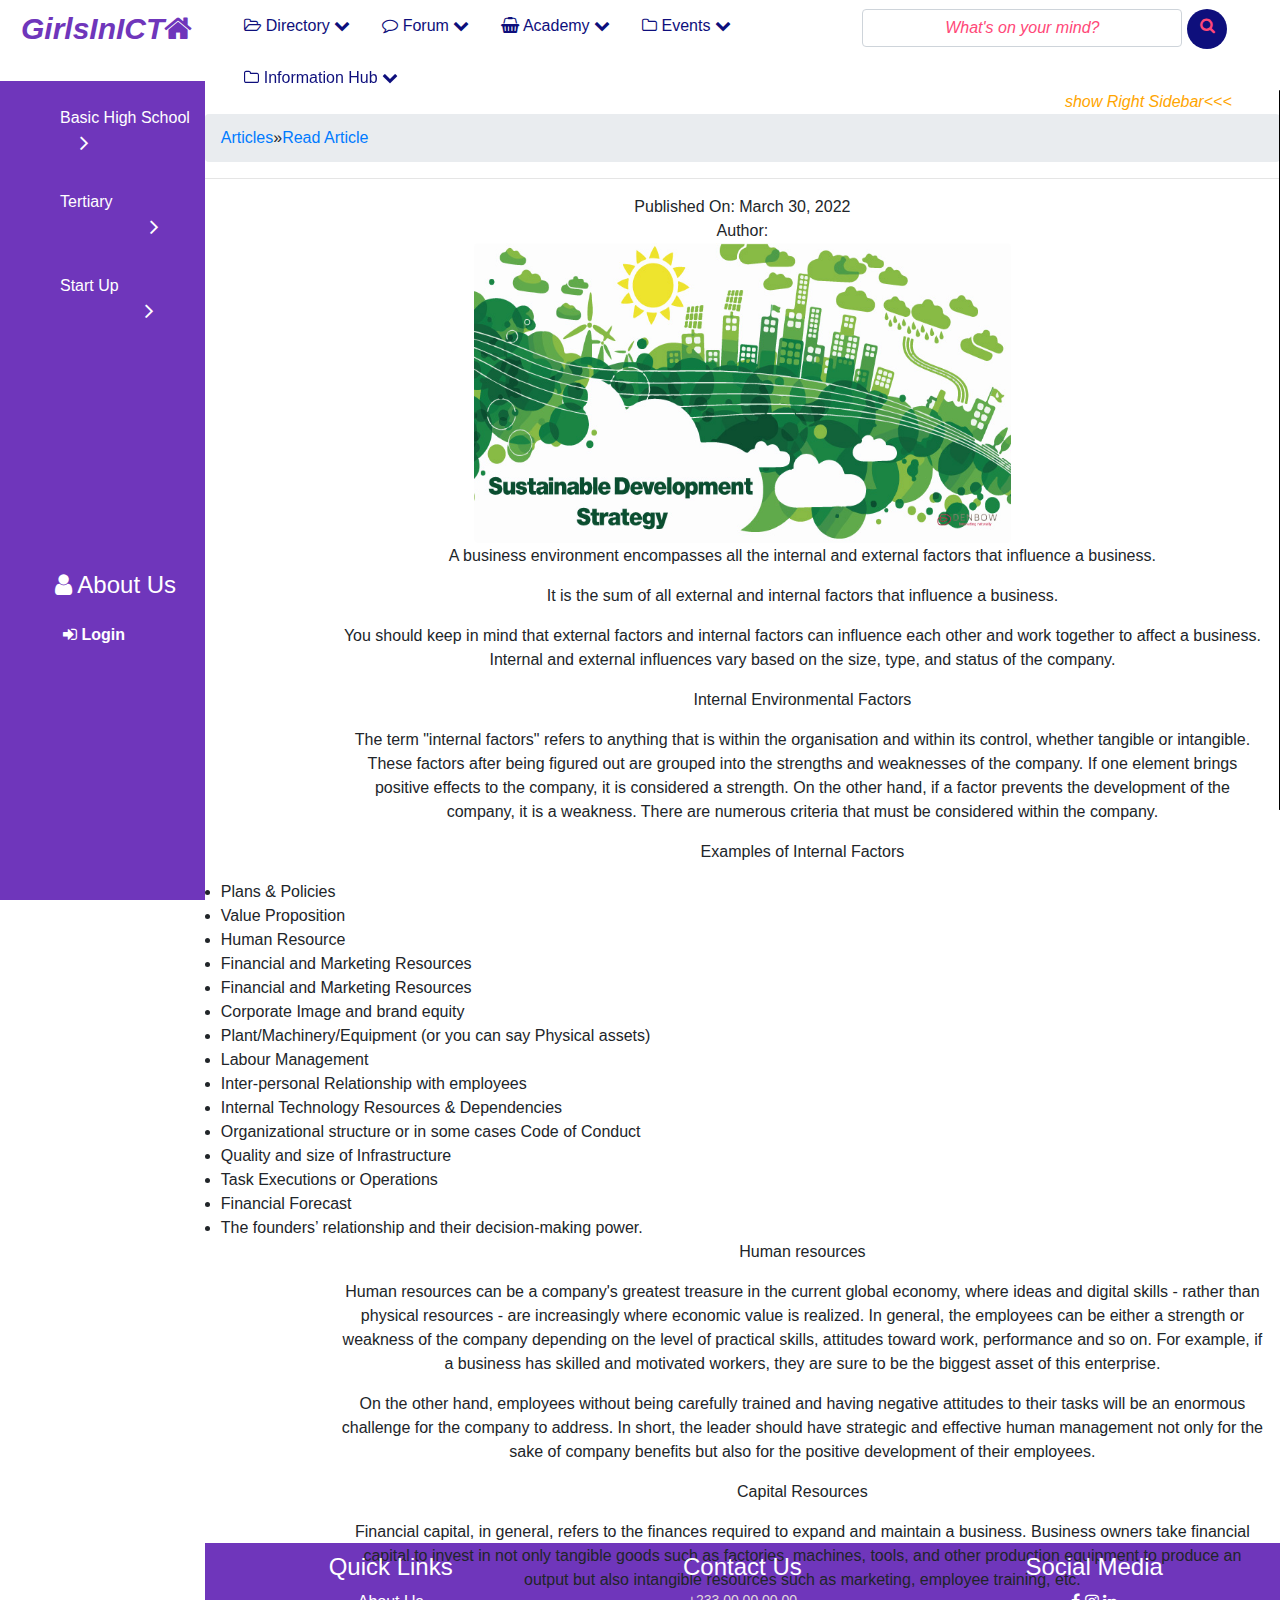
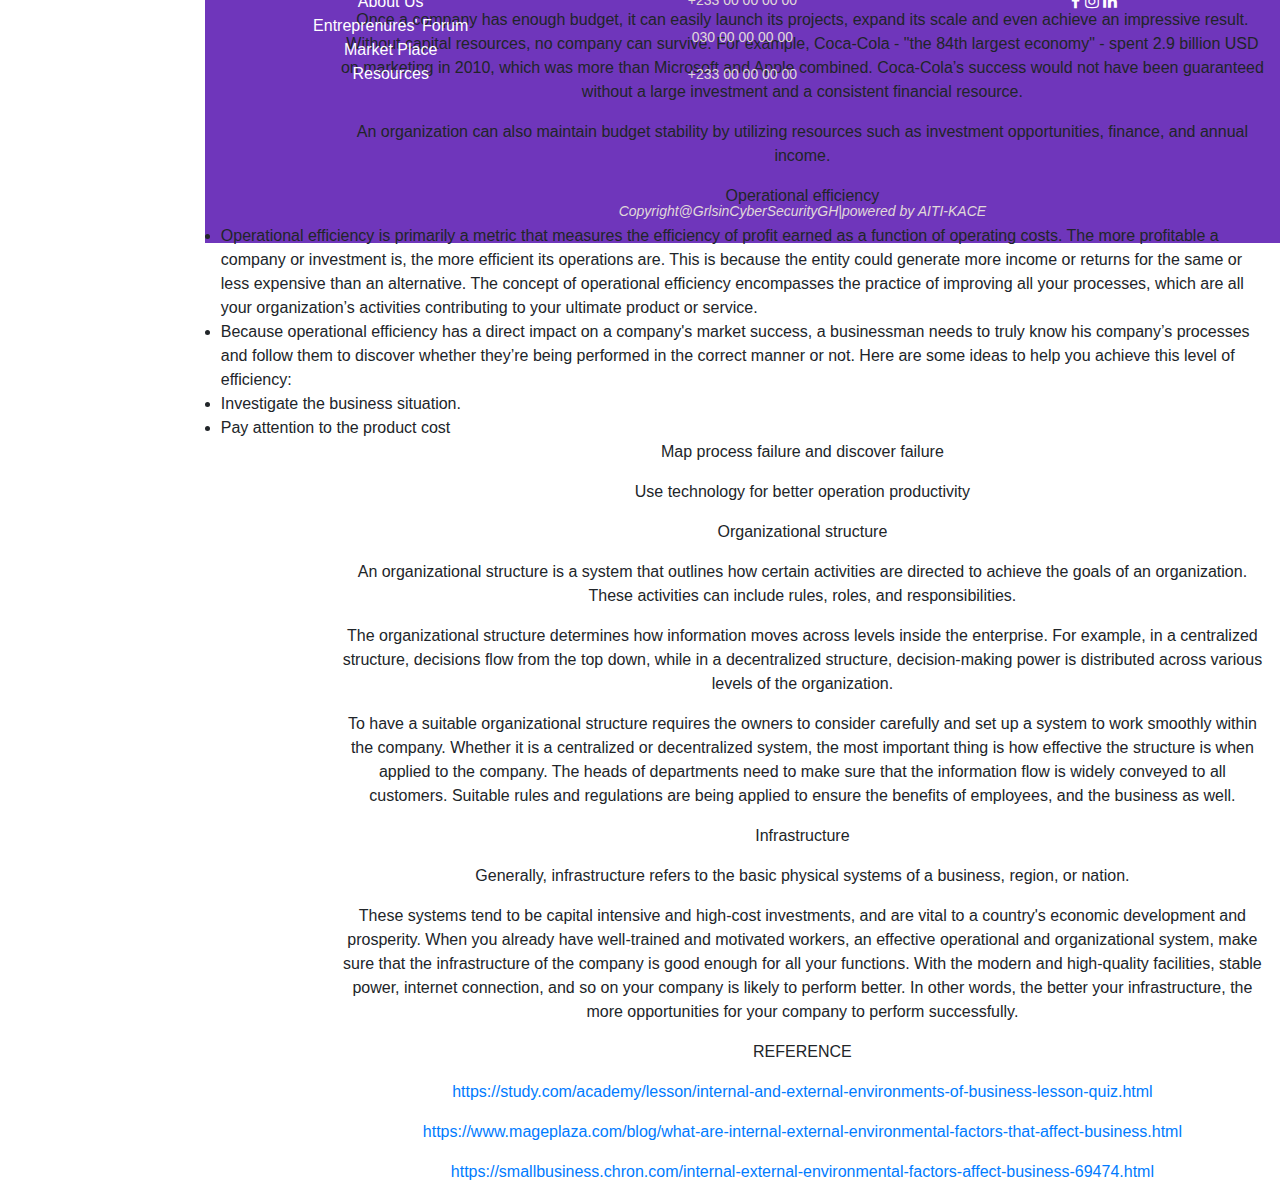
<file: advert detils.html>
<!-- MSME-CLONE PROTOTYPE -->

<!DOCTYPE html>
<html lang="en">
  <head>
    <title>GICS</title>
    <meta charset="utf-8" />
    <meta name="viewport" content="width=device-width, initial-scale=1" />
    <link rel="stylesheet" href="https://cdn.jsdelivr.net/npm/bootstrap@4.6.1/dist/css/bootstrap.min.css">
    <link rel="stylesheet" href="https://cdnjs.cloudflare.com/ajax/libs/font-awesome/4.7.0/css/font-awesome.min.css">
  <script src="https://cdn.jsdelivr.net/npm/jquery@3.6.0/dist/jquery.slim.min.js"></script>
  <script src="https://cdn.jsdelivr.net/npm/popper.js@1.16.1/dist/umd/popper.min.js"></script>
  <script src="https://cdn.jsdelivr.net/npm/bootstrap@4.6.1/dist/js/bootstrap.bundle.min.js"></script>
    <link rel="stylesheet" href="style.css">
  </head>
  <body class="listing-advert">
   <!--  TopNav -->
   <div class="row4">
      <div class="col-sm-2">
        <a href="index.html"
          ><h4 class="title"><i>GirlsInICT</i><i class="fa fa-home"></i></h4
        ></a>
      </div>
      <div class="col-sm-6">
        <nav>
          <ul>
            <li class="dropdown">
              <a href="" class="dropbtn"
                ><i class="fa fa-folder-open-o"></i> Directory
                <i class="fa fa-chevron-down"></i
              ></a>
              <div class="dropdown-content">
                <a id="a" href="advert detils.html">Mentors</a>
                <a id="a" href="listings.htm">Students</a>
              </div>
            </li>

            <li class="dropdown">
              <a href="forum.html" class="dropbtn"
                ><i class="fa fa-comment-o"></i> Forum
                <i class="fa fa-chevron-down"></i
              ></a>
              <div class="dropdown-content">
                <a id="a" href="">Industry</a>
                <a id="a" href="advert detils.html">Profession</a>
                <a id="a" href="advert detils.html">Schools</a>
              </div>
            </li>
            <li class="dropdown">
              <a href="market.html" class="dropbtn"
                ><i class="fa fa-shopping-basket"></i> Academy
                <i class="fa fa-chevron-down"></i
              ></a>
              <div class="dropdown-content">
                <a id="a" href="advert detils.html">CyberSecurity</a>
                <a id="a" href="#">Programming</a>
                <a id="a" href="#">Trends in Tech</a>
                <a id="a" href="advert detils.html">Basic computing </a>
                <a id="a" href="#">IoT</a>
                <a id="a" href="#">Robotics</a>
              </div>
            </li>
            <li class="dropdown">
              <a href="" class="dropbtn"
                ><i class="fa fa-folder-o"></i> Events
                <i class="fa fa-chevron-down"></i
              ></a>
              <div class="dropdown-content">
                <a id="a" href="upcomingEvent.html">Upcoming</a>
                <a id="a" href="news.html">Past</a>
              </div>
            </li>
            <li class="dropdown">
              <a href="resource.html" class="dropbtn"
                ><i class="fa fa-folder-o"></i> Information Hub
                <i class="fa fa-chevron-down"></i
              ></a>
              <div class="dropdown-content">
                <a id="a" href="MoCD.html">MoCD's Corner</a>
              </div>
            </li>
          </ul>
        </nav>
      </div>
      <div class="col-sm-4 search">
        <form class="navbar-form navbar-left">
          <div class="form-group">
            <input
              type="text"
              class="form-control"
              placeholder="What's on your mind?"
              name="search"
            />
          </div>
        </form>
        <div class="search-icon">
          <i class="fa fa-search"></i>
        </div>
      </div>
    </div>

    <!-- left side bar -->
    <div class="sidebar">
      <div class="leftbar">
        <a href="#"
          >Basic High School<i
            class="fa fa-angle-right"
            style="font-size: 24px; margin-left: 20px"
          ></i>
        </a>
        <a href="#"
          >Tertiary<i
            class="fa fa-angle-right"
            style="font-size: 24px; margin-left: 90px"
          ></i
        ></a>
        <a href="#"
          >Start Up<i
            class="fa fa-angle-right"
            style="font-size: 24px; margin-left: 85px"
          ></i
        ></a>
        <br />
        <h4><i class="fa fa-user"></i> About Us</h4>
        <a class="text" style="color: white;"
          ><i class="fa fa-sign-in" aria-hidden="true"></i>
            Login
          </a
        >
      </div>
    </div>
    <!-- collapsible sidebar -->

     <div id="mySidenav" class="sidenav">
      <a href="javascript:void(0)" class="closebtn" onclick="closeNav()"
        >&times;</a
      >
      <h4 style="text-align: center;">Featured Articles</h4><hr>
      <a href="#"><img src="images/sidebar.jpg" alt="">basic customer needs</a>
      <a href="#"><img src="images/sidebar1.jpg" alt="">Technology to Build Capacity and Meet the Needs of MSMEs</a>
      <a href="#"><img src="images/sidebar2.png" alt="">Business continuity plan</a>
      <a href="#"><img src="images/sidebar3.jpg" alt="">Education in Entrepreneurship</a>
       <a href="#"><img src="images/sidebar4.jpg" alt="">How to select the right investors</a>
    </div>

    <div class="main-body" id="main-body">
         <span class="right-sidebar" id="span" onclick="openNav()"
      ><i>show Right Sidebar<<<</i></span
    >

          <!-- breadcrumbs -->
          <div class="breadcrumbs">
                <ul class="breadcrumb">
                    <li><a class="" href="#">Articles </a></li>&raquo;
                    <li><a class=""> Read Article</a></li>
                </ul>
            <!-- <span class="right-sidebar" onclick="openNav()"
            ><i>show Right Sidebar <i class="fa fa-angle-right" style="font-size:24px;"><i class="fa fa-angle-right" style="font-size:24px;"></i></i></span> -->
          </div>
            <!-- Header -->
              <div class="header">
                  <div class="left">
                      <h4 class="heading"></h4>
                        <hr />
                  <div class="published"> Published On: March 30, 2022</div>
                    <div class="author">Author: </div>
                  </div>
                  <div class="right">
                      <img src="images/sustainable-development-strategy.jpg">
                  </div>

              </div>

        <!-- Content -->
            <div class="section content">
                <div class="listing articles main">
                    <p>A business environment encompasses all the internal and external factors that influence a business.
                    <p>It is the sum of all external and internal factors that influence a business.</p>
                    <p>You should keep in mind that external factors and internal factors can influence each other and work together to affect a business. Internal and external influences vary based on the size, type, and status of the company.</p>
                    <p class="topic">Internal Environmental Factors</p>
                    <p>
                        The term "internal factors" refers to anything that is within the organisation and within its control, whether tangible or intangible. These factors after being figured out are grouped into the strengths and weaknesses of the company. If one element brings positive effects to the company, it is considered a strength. On the other hand, if a factor prevents the development of the company, it is a weakness. There are numerous criteria that must be considered within the company.
                    </p>
                    <p class="list-head">Examples of Internal Factors</p>

                        <li>Plans & Policies</li>
                        <li>Value Proposition</li>
                        <li>Human Resource</li>
                        <li>Financial and Marketing Resources</li>
                        <li>Financial and Marketing Resources</li>
                        <li>Corporate Image and brand equity</li>
                        <li>Plant/Machinery/Equipment (or you can say Physical assets)</li>
                        <li>Labour Management</li>
                        <li>Inter-personal Relationship with employees</li>
                        <li>Internal Technology Resources & Dependencies</li>
                        <li>Organizational structure or in some cases Code of Conduct</li>
                        <li>Quality and size of Infrastructure</li>
                        <li>Task Executions or Operations</li>
                        <li>Financial Forecast</li>
                        <li>The founders’ relationship and their decision-making power.</li>

                    <p class="topic">Human resources</p>
                    <p>Human resources can be a company's greatest treasure in the current global economy, where ideas and digital skills - rather than physical resources - are increasingly where economic value is realized. In general, the employees can be either a strength or weakness of the company depending on the level of practical skills, attitudes toward work, performance and so on. For example, if a business has skilled and motivated workers, they are sure to be the biggest asset of this enterprise.</p>
                    <p>On the other hand, employees without being carefully trained and having negative attitudes to their tasks will be an enormous challenge for the company to address. In short, the leader should have strategic and effective human management not only for the sake of company benefits but also for the positive development of their employees.</p>
                    <p class="topic">Capital Resources</p>
                    <p>Financial capital, in general, refers to the finances required to expand and maintain a business. Business owners take financial capital to invest in not only tangible goods such as factories, machines, tools, and other production equipment to produce an output but also intangible resources such as marketing, employee training, etc.</p>
                    <p>Once a company has enough budget, it can easily launch its projects, expand its scale and even achieve an impressive result. Without capital resources, no company can survive. For example, Coca-Cola - "the 84th largest economy" - spent 2.9 billion USD on marketing in 2010, which was more than Microsoft and Apple combined. Coca-Cola’s success would not have been guaranteed without a large investment and a consistent financial resource.</p>
                    <p></p>

                    <p>An organization can also maintain budget stability by utilizing resources such as investment opportunities, finance, and annual income.
                    <p class="topic">Operational efficiency</p>
                        <li>Operational efficiency is primarily a metric that measures the efficiency of profit earned as a function of operating costs. The more profitable a company or investment is, the more efficient its operations are. This is because the entity could generate more income or returns for the same or less expensive than an alternative. The concept of operational efficiency encompasses the practice of improving all your processes, which are all your organization’s activities contributing to your ultimate product or service.</li>
                        <li>Because operational efficiency has a direct impact on a company's market success, a businessman needs to truly know his company’s processes and follow them to discover whether they’re being performed in the correct manner or not. Here are some ideas to help you achieve this level of efficiency:</li>
                        <li>Investigate the business situation.</li>
                        <li>Pay attention to the product cost</li>

                    <p>Map process failure and discover failure</p>

                    <p>Use technology for better operation productivity</p>
                    <p class="topic"> Organizational structure</p>
                    <p>An organizational structure is a system that outlines how certain activities are directed to achieve the goals of an organization. These activities can include rules, roles, and responsibilities.</p>
                    <p>The organizational structure determines how information moves across levels inside the enterprise. For example, in a centralized structure, decisions flow from the top down, while in a decentralized structure, decision-making power is distributed across various levels of the organization.</p>
                    <p>To have a suitable organizational structure requires the owners to consider carefully and set up a system to work smoothly within the company. Whether it is a centralized or decentralized system, the most important thing is how effective the structure is when applied to the company. The heads of departments need to make sure that the information flow is widely conveyed to all customers. Suitable rules and regulations are being applied to ensure the benefits of employees, and the business as well.</p>
                    <p class="topic">Infrastructure</p>
                    <p>Generally, infrastructure refers to the basic physical systems of a business, region, or nation.</p>
                    <p>These systems tend to be capital intensive and high-cost investments, and are vital to a country's economic development and prosperity. When you already have well-trained and motivated workers, an effective operational and organizational system, make sure that the infrastructure of the company is good enough for all your functions. With the modern and high-quality facilities, stable power, internet connection, and so on your company is likely to perform better. In other words, the better your infrastructure, the more opportunities for your company to perform successfully.</p>

                    <p class="REFERENCE">REFERENCE</p>
                    <p><a href="https://study.com/academy/lesson/internal-and-external-environments-of-business-lesson-quiz.html">https://study.com/academy/lesson/internal-and-external-environments-of-business-lesson-quiz.html</a></p>
                    <p><a href="https://www.mageplaza.com/blog/what-are-internal-external-environmental-factors-that-affect-business.html">https://www.mageplaza.com/blog/what-are-internal-external-environmental-factors-that-affect-business.html</a></p>
                    <p><a href="https://smallbusiness.chron.com/internal-external-environmental-factors-affect-business-69474.html">https://smallbusiness.chron.com/internal-external-environmental-factors-affect-business-69474.html</a></p>
                  </div>
            </div>

      <!--  Footer -->
          <div class="footer advert-footer">
              <div class="row5">
                <div class="col-4">
                  <h4>Quick Links</h4>
                  <a href="">About Us</a><br>
                  <a href="">Entreprenures' Forum</a><br>
                  <a href="">Market Place</a><br>
                  <a href="">Resources</a><br>
                </div>
                <div class="col-4">
                  <h4>Contact Us</h4>
                  <p>+233 00 00 00 00 </p>
                  <p>030 00 00 00 00</p>
                  <p>+233 00 00 00 00</p>
                </div>
                <div class="col-4">
                  <h4>Social Media</h4>
                  <li>
                    <a href=""><i class="fa fa-facebook"></i></a>
                    <a href=""><i class="fa fa-instagram"></i></a> 
                    <a href=""><i class="fa fa-linkedin"></i></a>
                  </li>
                </div>
              </div>
              <div class="copyright"><p><i> Copyright@GrlsinCyberSecurityGH|powered by AITI-KACE</i></p></div>
            </div>
        <!-- Footer -->
      </div>
    <script src="JS/index.js"></script>
   </div>
  </body>
</html>
</file>
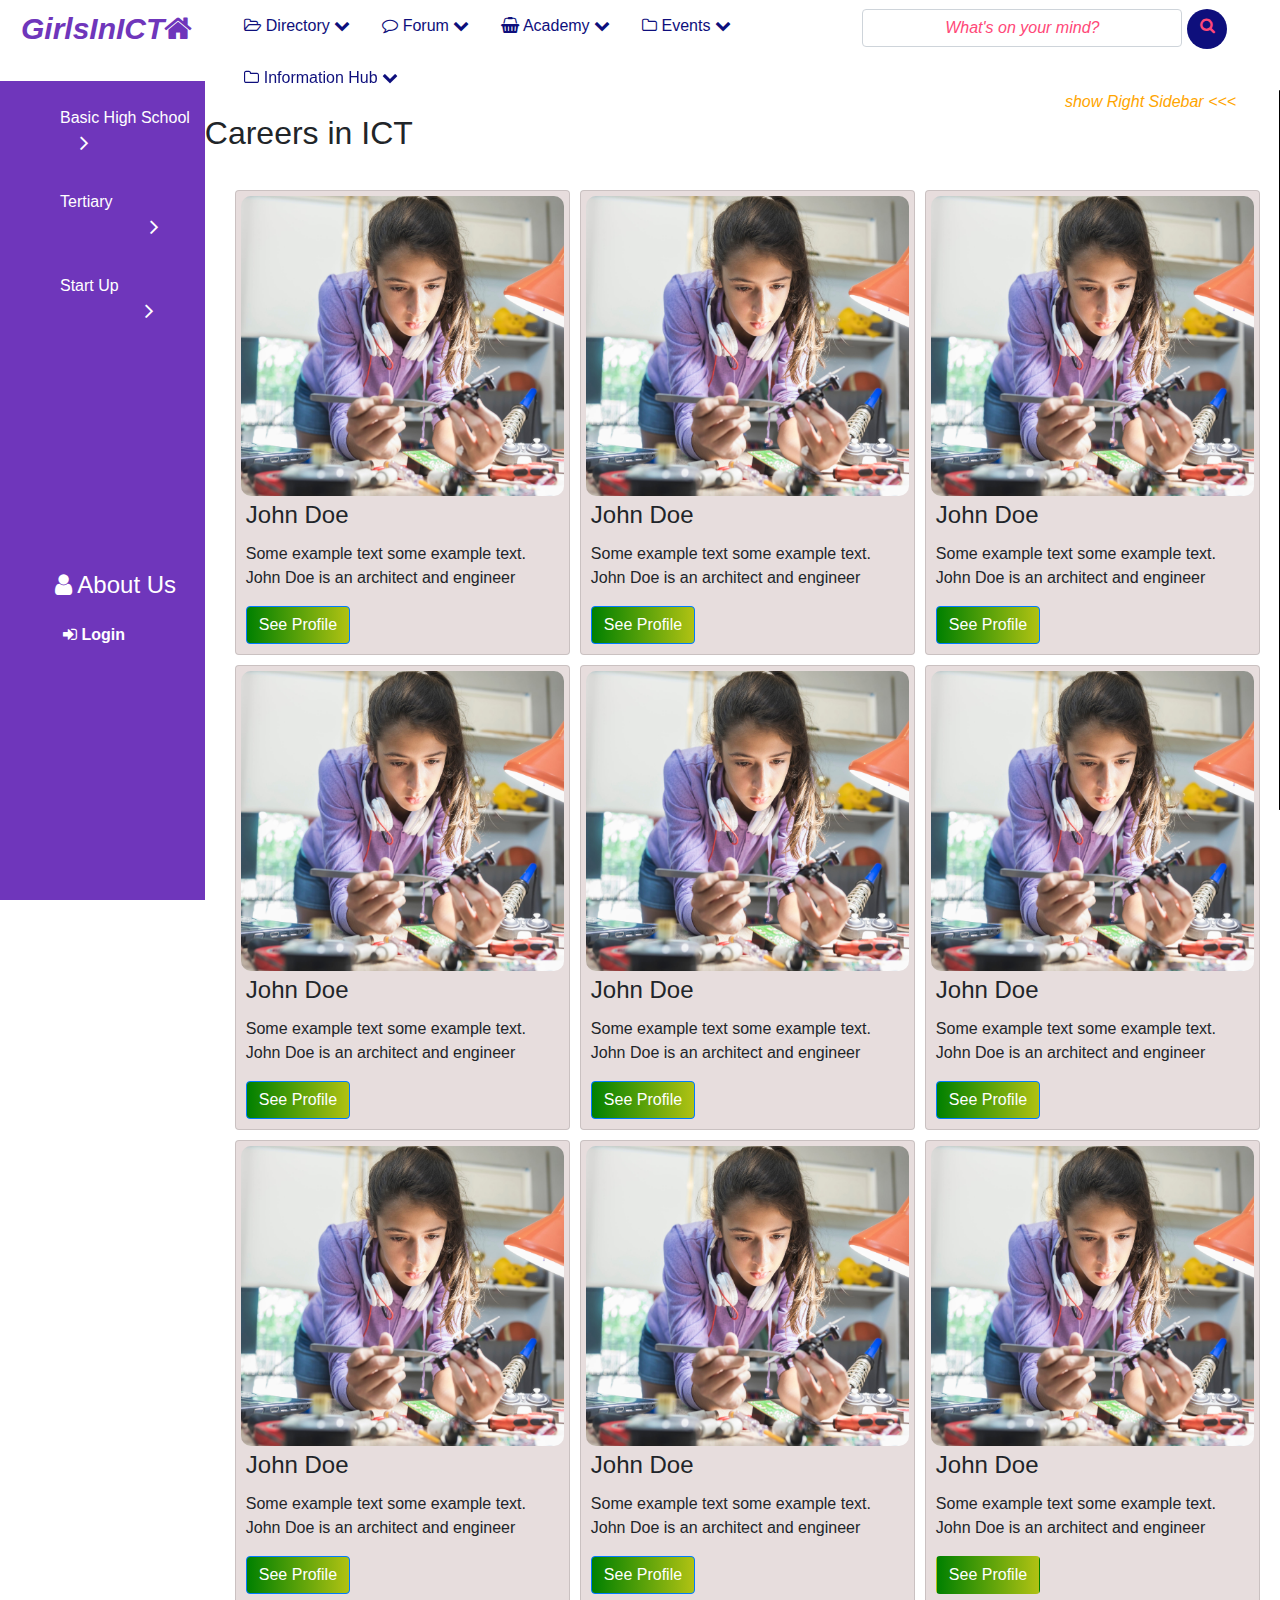
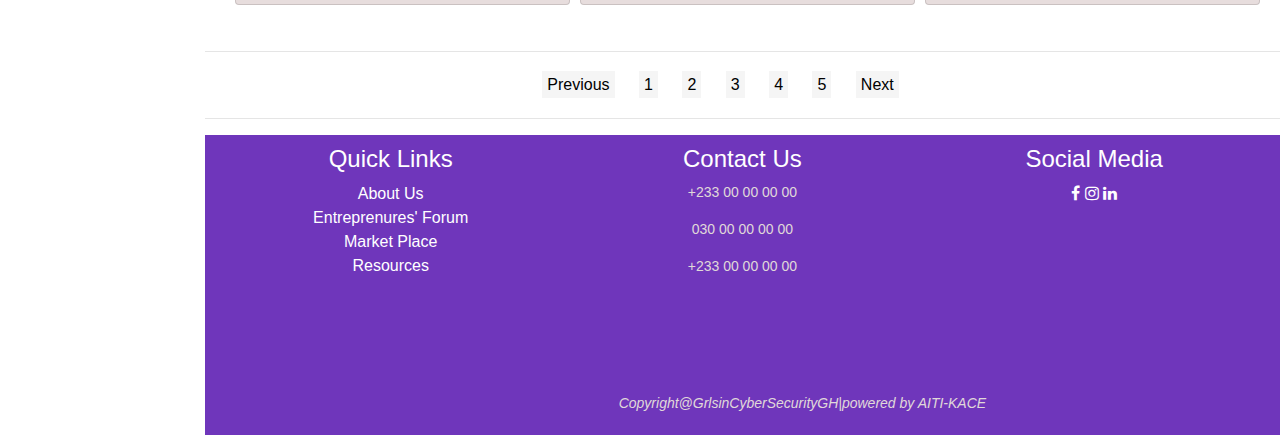
<file: Careers.html>
<!DOCTYPE html>
<html lang="en">
<head>
  <title>Career in ICT</title>
  <meta charset="utf-8">
  <meta name="viewport" content="width=device-width, initial-scale=1">
  <link rel="stylesheet" href="https://cdn.jsdelivr.net/npm/bootstrap@4.6.1/dist/css/bootstrap.min.css">
   <link
      rel="stylesheet"
      href="https://cdnjs.cloudflare.com/ajax/libs/font-awesome/4.7.0/css/font-awesome.min.css"
    />
  <link rel="stylesheet" href="style.css">
</head>
<body>
<!-- topnav -->
     <div class="row4">
      <div class="col-sm-2">
        <a href="index.html"
          ><h4 class="title"><i>GirlsInICT</i><i class="fa fa-home"></i></h4
        ></a>
      </div>
      <div class="col-sm-6">
        <nav>
          <ul>
            <li class="dropdown">
              <a href="" class="dropbtn"
                ><i class="fa fa-folder-open-o"></i> Directory
                <i class="fa fa-chevron-down"></i
              ></a>
              <div class="dropdown-content">
                <a id="a" href="advert detils.html">Mentors</a>
                <a id="a" href="listings.htm">Students</a>
              </div>
            </li>

            <li class="dropdown">
              <a href="forum.html" class="dropbtn"
                ><i class="fa fa-comment-o"></i> Forum
                <i class="fa fa-chevron-down"></i
              ></a>
              <div class="dropdown-content">
                <a id="a" href="">Industry</a>
                <a id="a" href="advert detils.html">Profession</a>
                <a id="a" href="advert detils.html">Schools</a>
              </div>
            </li>
            <li class="dropdown">
              <a href="market.html" class="dropbtn"
                ><i class="fa fa-shopping-basket"></i> Academy
                <i class="fa fa-chevron-down"></i
              ></a>
              <div class="dropdown-content">
                <a id="a" href="advert detils.html">CyberSecurity</a>
                <a id="a" href="#">Programming</a>
                <a id="a" href="#">Trends in Tech</a>
                <a id="a" href="advert detils.html">Basic computing </a>
                <a id="a" href="#">IoT</a>
                <a id="a" href="#">Robotics</a>
              </div>
            </li>
            <li class="dropdown">
              <a href="" class="dropbtn"
                ><i class="fa fa-folder-o"></i> Events
                <i class="fa fa-chevron-down"></i
              ></a>
              <div class="dropdown-content">
                <a id="a" href="upcomingEvent.html">Upcoming</a>
                <a id="a" href="news.html">Past</a>
              </div>
            </li>
            <li class="dropdown">
              <a href="resource.html" class="dropbtn"
                ><i class="fa fa-folder-o"></i> Information Hub
                <i class="fa fa-chevron-down"></i
              ></a>
              <div class="dropdown-content">
                <a id="a" href="MoCD.html">MoCD's Corner</a>
              </div>
            </li>
          </ul>
        </nav>
      </div>
      <div class="col-sm-4 search">
        <form class="navbar-form navbar-left">
          <div class="form-group">
            <input
              type="text"
              class="form-control"
              placeholder="What's on your mind?"
              name="search"
            />
          </div>
        </form>
        <div class="search-icon">
          <i class="fa fa-search"></i>
        </div>
      </div>
    </div>

    <!-- left side bar -->
    <div class="sidebar">
      <div class="leftbar">
        <a href="#"
          >Basic High School<i
            class="fa fa-angle-right"
            style="font-size: 24px; margin-left: 20px"
          ></i>
        </a>
        <a href="#"
          >Tertiary<i
            class="fa fa-angle-right"
            style="font-size: 24px; margin-left: 90px"
          ></i
        ></a>
        <a href="#"
          >Start Up<i
            class="fa fa-angle-right"
            style="font-size: 24px; margin-left: 85px"
          ></i
        ></a>
        <br />
        <h4><i class="fa fa-user"></i> About Us</h4>
        <a class="text" style="color: white;"
          ><i class="fa fa-sign-in" aria-hidden="true"></i>
            Login
          </a
        >
      </div>
    </div>
    <!-- collapsible sidebar -->

    <div id="mySidenav" class="sidenav">
      <a href="javascript:void(0)" class="closebtn" onclick="closeNav()"
        >&times;</a
      >
      <h4 style="text-align: center;">Featured Articles</h4><hr>
      <a href="#"><img src="images/sidebar.jpg" alt="">basic customer needs</a>
      <a href="#"><img src="images/sidebar1.jpg" alt="">Technology to Build Capacity and Meet the Needs of MSMEs</a>
      <a href="#"><img src="images/sidebar2.png" alt="">Business continuity plan</a>
      <a href="#"><img src="images/sidebar3.jpg" alt="">Education in Entrepreneurship</a>
       <a href="#"><img src="images/sidebar4.jpg" alt="">How to select the right investors</a>
    </div>

    <!-- end of navigations -->
        <div id="main-body" class="main-body">
             <span class="right-sidebar" id="span" onclick="openNav()"
             ><i>show Right Sidebar <<<</i></span
                 >
            <h2>Careers in ICT</h2>

            <div class="grid-container cards">
                <div class="card">
                    <img class="card-img-top" src="images/gicts.jpg" alt="Card image" style="width:100%">
                    <div class="card-body">
                    <h4 class="card-title">John Doe</h4>
                    <p class="card-text">Some example text some example text. John Doe is an architect and engineer</p>
                    <a href="#" class="btn btn-primary">See Profile</a>
                    </div>
                </div>
                 <div class="card">
                    <img class="card-img-top" src="images/gicts.jpg" alt="Card image" style="width:100%">
                    <div class="card-body">
                    <h4 class="card-title">John Doe</h4>
                    <p class="card-text">Some example text some example text. John Doe is an architect and engineer</p>
                    <a href="#" class="btn btn-primary">See Profile</a>
                    </div>
                </div>
                 <div class="card">
                    <img class="card-img-top" src="images/gicts.jpg" alt="Card image" style="width:100%">
                    <div class="card-body">
                    <h4 class="card-title">John Doe</h4>
                    <p class="card-text">Some example text some example text. John Doe is an architect and engineer</p>
                    <a href="#" class="btn btn-primary">See Profile</a>
                    </div>
                </div>
                 <div class="card">
                    <img class="card-img-top" src="images/gicts.jpg" alt="Card image" style="width:100%">
                    <div class="card-body">
                    <h4 class="card-title">John Doe</h4>
                    <p class="card-text">Some example text some example text. John Doe is an architect and engineer</p>
                    <a href="#" class="btn btn-primary">See Profile</a>
                    </div>
                </div>
                 <div class="card">
                    <img class="card-img-top" src="images/gicts.jpg" alt="Card image" style="width:100%">
                    <div class="card-body">
                    <h4 class="card-title">John Doe</h4>
                    <p class="card-text">Some example text some example text. John Doe is an architect and engineer</p>
                    <a href="#" class="btn btn-primary">See Profile</a>
                    </div>
                </div>
                 <div class="card">
                    <img class="card-img-top" src="images/gicts.jpg" alt="Card image" style="width:100%">
                    <div class="card-body">
                    <h4 class="card-title">John Doe</h4>
                    <p class="card-text">Some example text some example text. John Doe is an architect and engineer</p>
                    <a href="#" class="btn btn-primary">See Profile</a>
                    </div>
                </div>
                 <div class="card">
                    <img class="card-img-top" src="images/gicts.jpg" alt="Card image" style="width:100%">
                    <div class="card-body">
                    <h4 class="card-title">John Doe</h4>
                    <p class="card-text">Some example text some example text. John Doe is an architect and engineer</p>
                    <a href="#" class="btn btn-primary">See Profile</a>
                    </div>
                </div>
                 <div class="card">
                    <img class="card-img-top" src="images/gicts.jpg" alt="Card image" style="width:100%">
                    <div class="card-body">
                    <h4 class="card-title">John Doe</h4>
                    <p class="card-text">Some example text some example text. John Doe is an architect and engineer</p>
                    <a href="#" class="btn btn-primary">See Profile</a>
                    </div>
                </div>
                 <div class="card">
                    <img class="card-img-top" src="images/gicts.jpg" alt="Card image" style="width:100%">
                    <div class="card-body">
                    <h4 class="card-title">John Doe</h4>
                    <p class="card-text">Some example text some example text. John Doe is an architect and engineer</p>
                    <a href="#" class="btn">See Profile</a>
                    </div>
                </div>
                 </div>   <hr> 
                    <div class="navigation">
                              <a href="">Previous</a>
                              <a href="">1</a>
                              <a href="">2</a> 
                              <a href="">3</a> 
                              <a href="">4</a>
                              <a href="">5</a> 
                              <a href="">Next</a>
                      </div> <hr>
                      <!-- footer -->
                       <div class="footer">
          <div class="row5">
            <div class="col-4">
              <h4>Quick Links</h4>
              <a href="">About Us</a><br>
              <a href="">Entreprenures' Forum</a><br>
              <a href="">Market Place</a><br>
              <a href="">Resources</a><br>
            </div>
            <div class="col-4">
              <h4>Contact Us</h4>
              <p>+233 00 00 00 00 </p>
              <p>030 00 00 00 00</p>
              <p>+233 00 00 00 00</p>
            </div>
            <div class="col-4">
              <h4>Social Media</h4>
              <li>
                <a href=""><i class="fa fa-facebook"></i></a>
                <a href=""><i class="fa fa-instagram"></i></a> 
                <a href=""><i class="fa fa-linkedin"></i></a>
              </li>
            </div>
          </div>
          <div class="copyright"><p><i> Copyright@GrlsinCyberSecurityGH|powered by AITI-KACE</i></p></div>
    </div> 
        </div>
             <script src="https://cdn.jsdelivr.net/npm/jquery@3.6.0/dist/jquery.slim.min.js"></script>
            <script src="https://cdn.jsdelivr.net/npm/popper.js@1.16.1/dist/umd/popper.min.js"></script>
            <script src="https://cdn.jsdelivr.net/npm/bootstrap@4.6.1/dist/js/bootstrap.bundle.min.js"></script>  
           <script src="JS/index.js"></script>
</body>
</html>
</file>
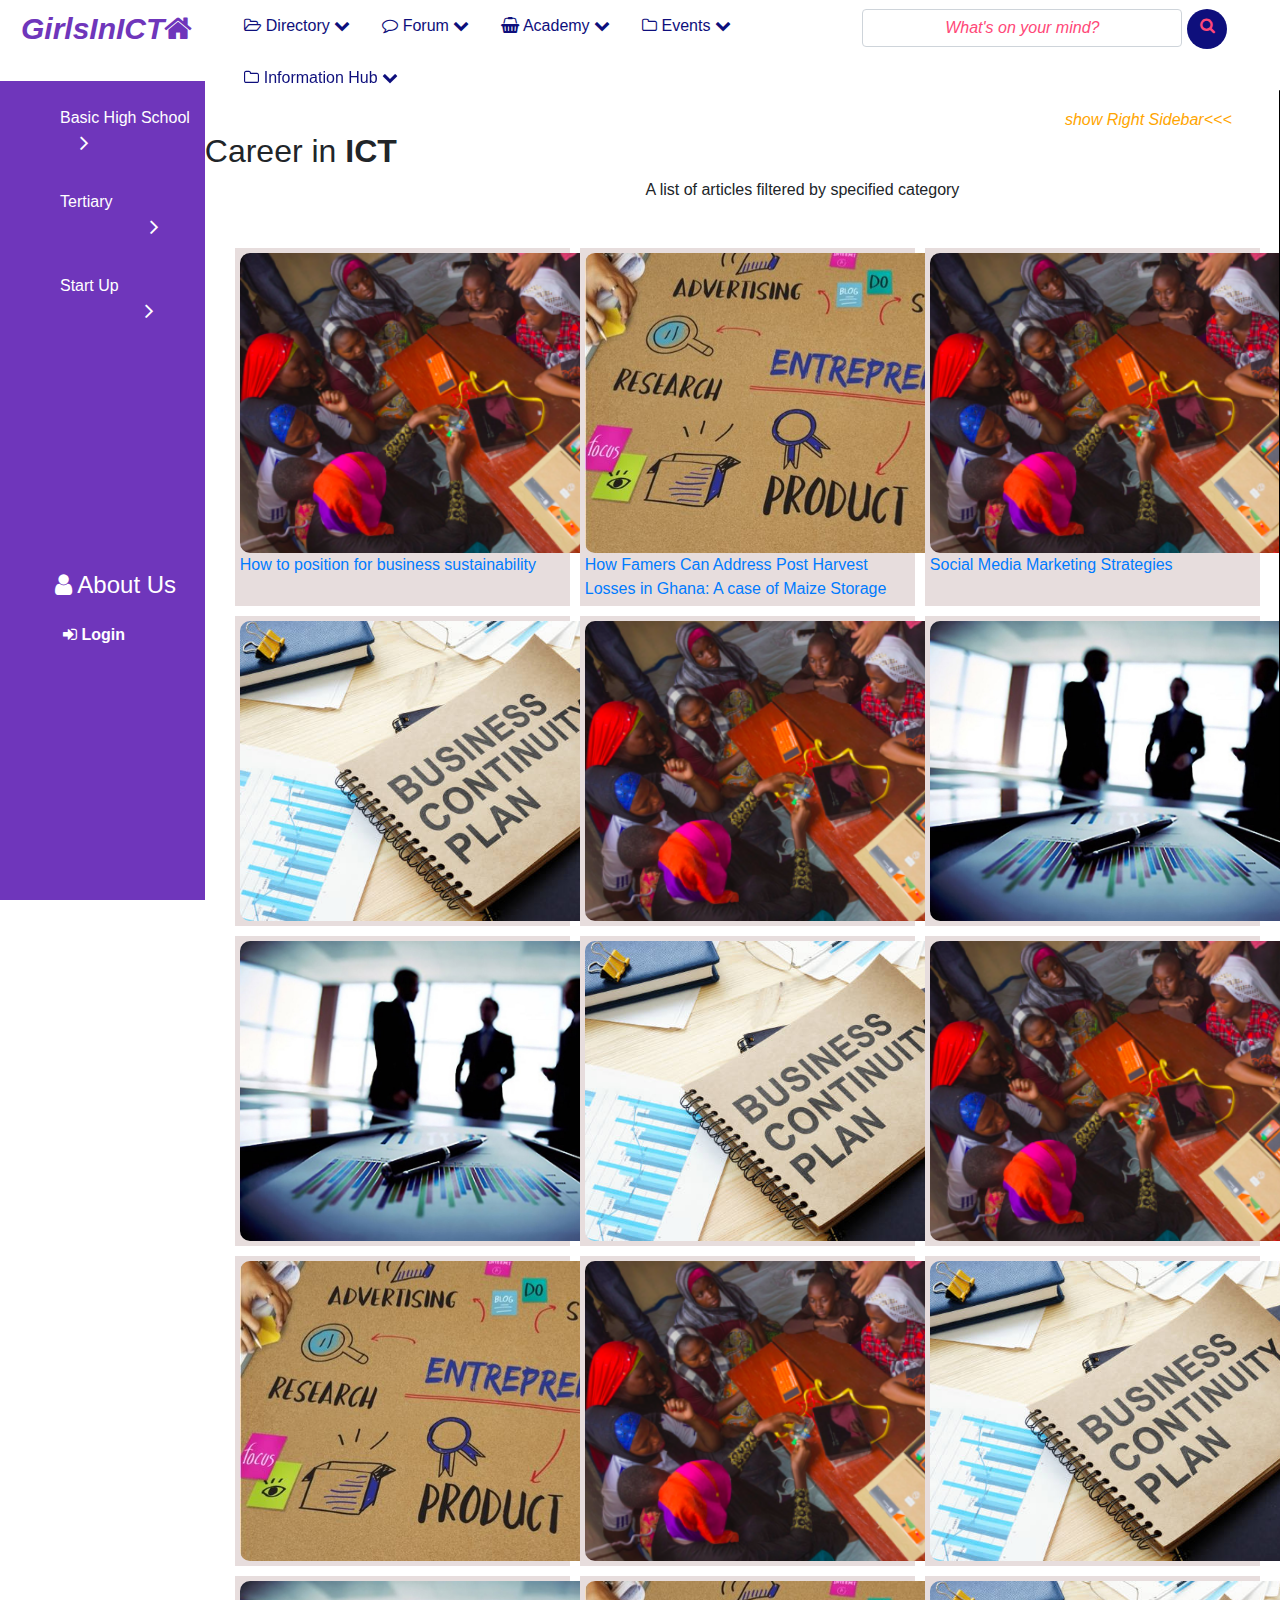
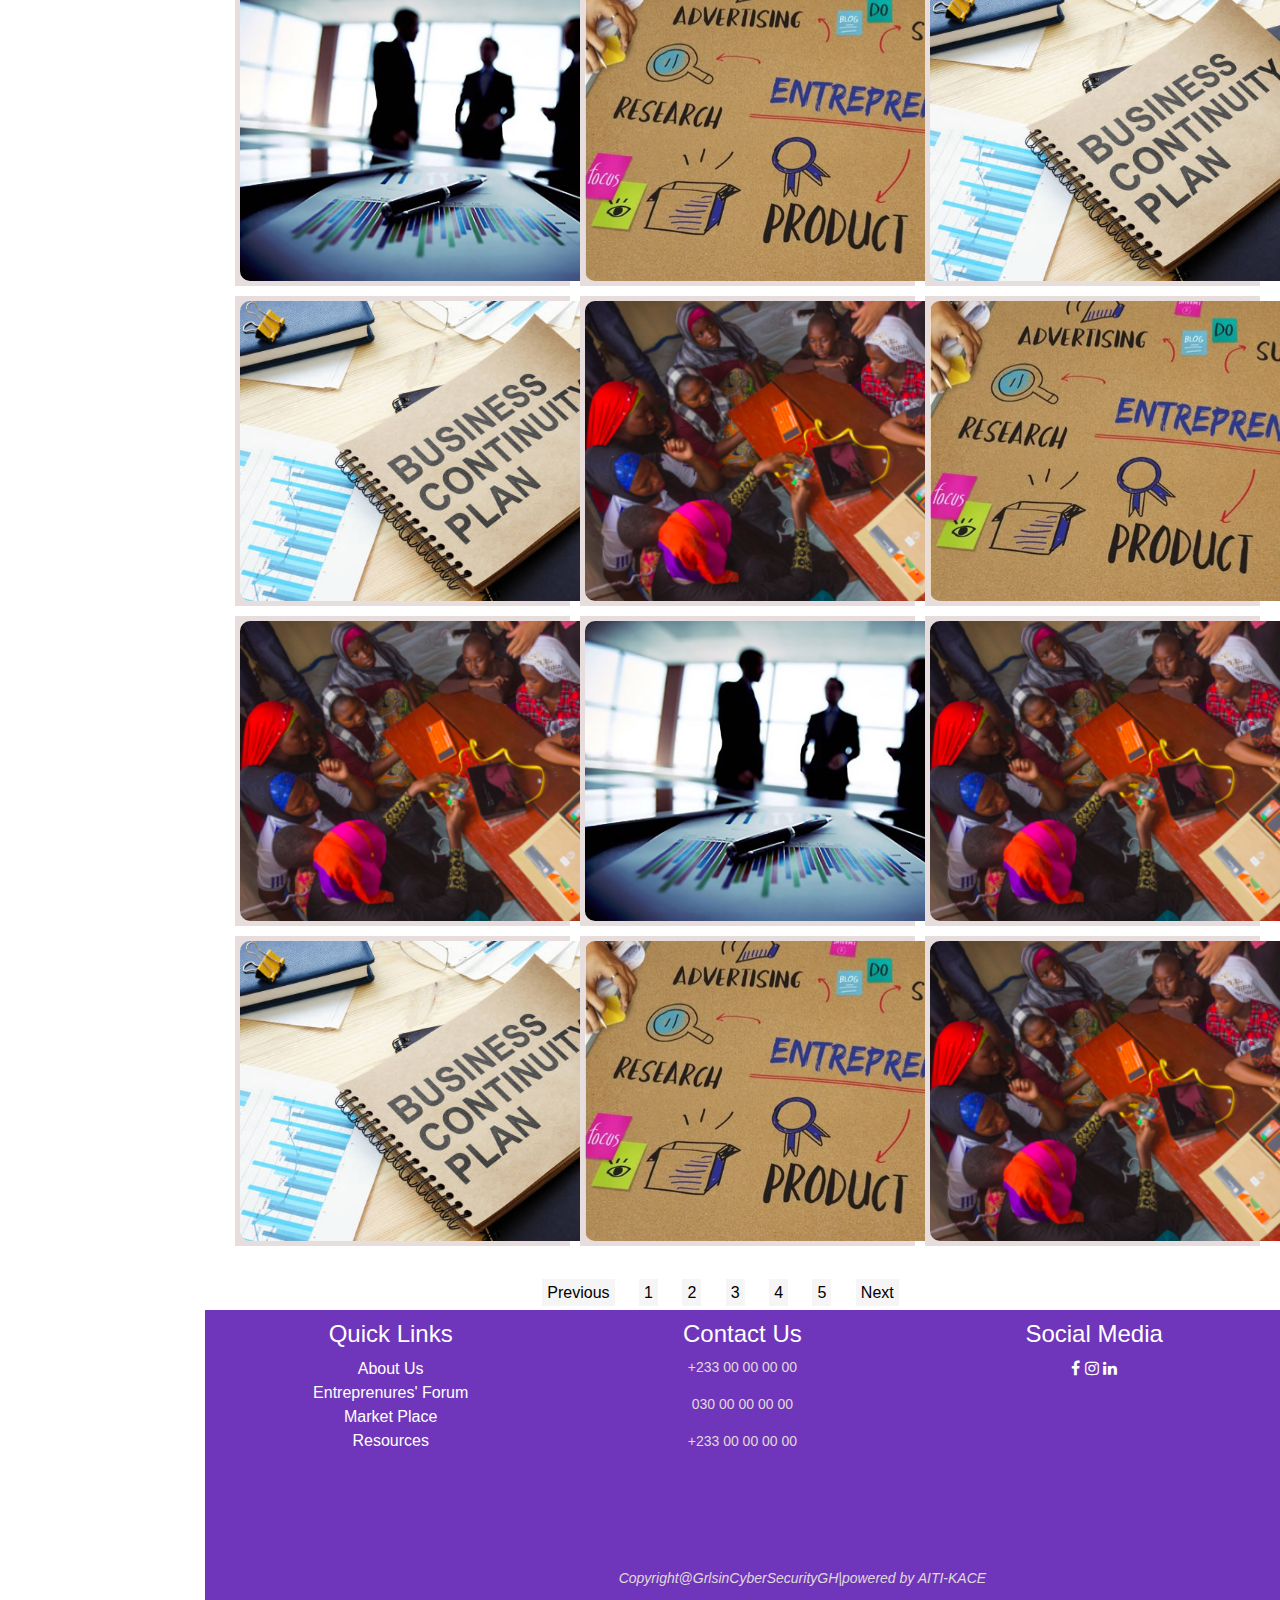
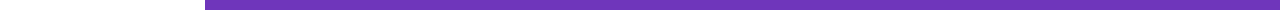
<file: listings.html>
<!-- MSME-CLONE PROTOTYPE -->

<!DOCTYPE html>
<html lang="en">
  <head>
    <title>GICS</title>
    <meta charset="utf-8" />
    <meta name="viewport" content="width=device-width, initial-scale=1" />
    <link rel="stylesheet" href="https://cdn.jsdelivr.net/npm/bootstrap@4.6.1/dist/css/bootstrap.min.css">
    <link rel="stylesheet" href="https://cdnjs.cloudflare.com/ajax/libs/font-awesome/4.7.0/css/font-awesome.min.css">
  <script src="https://cdn.jsdelivr.net/npm/jquery@3.6.0/dist/jquery.slim.min.js"></script>
  <script src="https://cdn.jsdelivr.net/npm/popper.js@1.16.1/dist/umd/popper.min.js"></script>
  <script src="https://cdn.jsdelivr.net/npm/bootstrap@4.6.1/dist/js/bootstrap.bundle.min.js"></script>
    <link rel="stylesheet" href="style.css">
  </head>
  <body class="listings">
<!--  TopNav -->
 <div class="row4">
      <div class="col-sm-2">
        <a href="index.html"
          ><h4 class="title"><i>GirlsInICT</i><i class="fa fa-home"></i></h4
        ></a>
      </div>
      <div class="col-sm-6">
        <nav>
          <ul>
            <li class="dropdown">
              <a href="" class="dropbtn"
                ><i class="fa fa-folder-open-o"></i> Directory
                <i class="fa fa-chevron-down"></i
              ></a>
              <div class="dropdown-content">
                <a id="a" href="advert detils.html">Mentors</a>
                <a id="a" href="listings.htm">Students</a>
              </div>
            </li>

            <li class="dropdown">
              <a href="forum.html" class="dropbtn"
                ><i class="fa fa-comment-o"></i> Forum
                <i class="fa fa-chevron-down"></i
              ></a>
              <div class="dropdown-content">
                <a id="a" href="">Industry</a>
                <a id="a" href="advert detils.html">Profession</a>
                <a id="a" href="advert detils.html">Schools</a>
              </div>
            </li>
            <li class="dropdown">
              <a href="market.html" class="dropbtn"
                ><i class="fa fa-shopping-basket"></i> Academy
                <i class="fa fa-chevron-down"></i
              ></a>
              <div class="dropdown-content">
                <a id="a" href="advert detils.html">CyberSecurity</a>
                <a id="a" href="#">Programming</a>
                <a id="a" href="#">Trends in Tech</a>
                <a id="a" href="advert detils.html">Basic computing </a>
                <a id="a" href="#">IoT</a>
                <a id="a" href="#">Robotics</a>
              </div>
            </li>
            <li class="dropdown">
              <a href="" class="dropbtn"
                ><i class="fa fa-folder-o"></i> Events
                <i class="fa fa-chevron-down"></i
              ></a>
              <div class="dropdown-content">
                <a id="a" href="upcomingEvent.html">Upcoming</a>
                <a id="a" href="news.html">Past</a>
              </div>
            </li>
            <li class="dropdown">
              <a href="resource.html" class="dropbtn"
                ><i class="fa fa-folder-o"></i> Information Hub
                <i class="fa fa-chevron-down"></i
              ></a>
              <div class="dropdown-content">
                <a id="a" href="MoCD.html">MoCD's Corner</a>
              </div>
            </li>
          </ul>
        </nav>
      </div>
      <div class="col-sm-4 search">
        <form class="navbar-form navbar-left">
          <div class="form-group">
            <input
              type="text"
              class="form-control"
              placeholder="What's on your mind?"
              name="search"
            />
          </div>
        </form>
        <div class="search-icon">
          <i class="fa fa-search"></i>
        </div>
      </div>
    </div>

    <!-- left side bar -->
    <div class="sidebar">
      <div class="leftbar">
        <a href="#"
          >Basic High School<i
            class="fa fa-angle-right"
            style="font-size: 24px; margin-left: 20px"
          ></i>
        </a>
        <a href="#"
          >Tertiary<i
            class="fa fa-angle-right"
            style="font-size: 24px; margin-left: 90px"
          ></i
        ></a>
        <a href="#"
          >Start Up<i
            class="fa fa-angle-right"
            style="font-size: 24px; margin-left: 85px"
          ></i
        ></a>
        <br />
        <h4><i class="fa fa-user"></i> About Us</h4>
        <a class="text" style="color: white;"
          ><i class="fa fa-sign-in" aria-hidden="true"></i>
            Login
          </a
        >
      </div>
    </div>
    <!-- collapsible sidebar -->
  <div id="mySidenav" class="sidenav">
      <a href="javascript:void(0)" class="closebtn" onclick="closeNav()"
        >&times;</a
      >
      <h4 style="text-align: center;">Featured Articles</h4><hr>
      <a href="#"><img src="images/sidebar.jpg" alt="">basic customer needs</a>
      <a href="#"><img src="images/sidebar1.jpg" alt="">Technology to Build Capacity and Meet the Needs of MSMEs</a>
      <a href="#"><img src="images/sidebar2.png" alt="">Business continuity plan</a>
      <a href="#"><img src="images/sidebar3.jpg" alt="">Education in Entrepreneurship</a>
       <a href="#"><img src="images/sidebar4.jpg" alt="">How to select the right investors</a>
    </div>

      <div id="main-body" class="main-body listings-body">
              <span class="right-sidebar" id="span" onclick="openNav()"
                    ><i>show Right Sidebar<<<</i></span
                  >

                    <h2>Career in <strong>ICT</strong></h2>
                    <p>A list of articles filtered by specified category </p>
                    <div class="grid-container">
                      <div class="item1"><a href="advert detils.html"><img src="images/sidebar2.png" alt=""><br>How to position for business sustainability</a></div>
                      <div class="item2"><a href=""><img src="images/sidebar1.jpg" alt=""><br>How Famers Can Address Post Harvest Losses in Ghana: A case of Maize Storage </a></div>
                      <div class="item3"><a href=""><img src="images/sidebar2.png" alt=""><br> Social Media Marketing Strategies</a> </div>  
                      <div class="item4"><img src="images/sidebar3.jpg" alt=""></div>
                      <div class="item5"><img src="images/sidebar2.png" alt=""></div>
                      <div class="item6"><img src="images/sidebar4.jpg" alt=""></div>
                      <div class="item7"><img src="images/sidebar4.jpg" alt=""></div>
                      <div class="item8"><img src="images/sidebar3.jpg" alt=""></div>  
                      <div class="item9"><img src="images/sidebar2.png" alt=""></div>
                      <div class="item10"><img src="images/sidebar1.jpg" alt=""></div>
                      <div class="item11"><img src="images/sidebar2.png" alt=""></div>
                      <div class="item12"><img src="images/sidebar3.jpg" alt=""></div>
                      <div class="item13"><img src="images/sidebar4.jpg" alt=""></div>  
                      <div class="item14"><img src="images/sidebar1.jpg" alt=""></div>
                      <div class="item15"><img src="images/sidebar3.jpg" alt=""></div>
                      <div class="item16"><img src="images/sidebar3.jpg" alt=""></div>
                      <div class="item17"><img src="images/sidebar2.png" alt=""></div>
                      <div class="item18"><img src="images/sidebar1.jpg" alt=""></div>  
                      <div class="item19"><img src="images/sidebar2.png" alt=""></div>
                      <div class="item20"><img src="images/sidebar4.jpg" alt=""></div>
                      <div class="item21"><img src="images/sidebar2.png" alt=""></div>
                      <div class="item22"><img src="images/sidebar3.jpg" alt=""></div>
                      <div class="item23"><img src="images/sidebar1.jpg" alt=""></div>  
                      <div class="item24"><img src="images/sidebar2.png" alt=""></div>
                   </div>
                    <div class="navigation">
                              <a href="">Previous</a>
                              <a href="">1</a>
                              <a href="">2</a> 
                              <a href="">3</a> 
                              <a href="">4</a>
                              <a href="">5</a> 
                              <a href="">Next</a>
                      </div>
                  

                <!--  Footer -->
                    <div class="footer listings-footer">
                        <div class="row5">
                          <div class="col-4">
                            <h4>Quick Links</h4>
                            <a href="">About Us</a><br>
                            <a href="">Entreprenures' Forum</a><br>
                            <a href="">Market Place</a><br>
                            <a href="">Resources</a><br>
                          </div>
                          <div class="col-4">
                            <h4>Contact Us</h4>
                            <p>+233 00 00 00 00 </p>
                            <p>030 00 00 00 00</p>
                            <p>+233 00 00 00 00</p>
                          </div>
                          <div class="col-4">
                            <h4>Social Media</h4>
                            <li>
                              <a href=""><i class="fa fa-facebook"></i></a>
                              <a href=""><i class="fa fa-instagram"></i></a> 
                              <a href=""><i class="fa fa-linkedin"></i></a>
                            </li>
                          </div>
                        </div>
                        <div class="copyright"><p><i> Copyright@GrlsinCyberSecurityGH|powered by AITI-KACE</i></p></div>
               </div>
         </div>
               
    <!-- Footer --> 

    <script src="JS/index.js"></script>

  </body>
</html>
</file>
<file: style.css>
body {
  margin: 0;
  font-family: "Lato", sans-serif;
  overflow-x: hidden;
  margin: 0;
  padding: 0;
}

/* topnavbar */
.row4 .title {
  margin-top: 2px;
  color: #6F36BB;
  font-weight: bold;
  margin-bottom: 0;
  font-size: 30px;
}

.row4 .title:hover {
  color: #0e0f7c;
  background-color: whitesmoke;
  border-radius: 20px;
  padding: 5px;
}

.row4 {
  background-color: white;
  height: 9vh;
  display: flex;
  position: fixed;
  top: 0;
  width: 100vw;
  z-index: 2;
  color: #0986b2;
}

.row4 .col-sm-4,
.col-sm-2 {
  padding: 1vh;
}

nav ul {
  list-style-type: none;
  margin: 0;
  padding: 0;
  overflow: hidden;
}

nav li {
  float: left;
}

nav li a {
  display: block;
  color: #0e0f7c;
  text-align: center;
  padding: 14px 16px;
  text-decoration: none;
  font-size: 16px;
}

li a:hover {
  color: orangered;
  background-color: white !important;
  border-radius: 10px;
  /* height: 5vh; */
  margin: 10px;
  padding: 5px;
}
.search {
  display: flex;
  flex-wrap: nowrap;
}

.search .form-control {
  width: 25vw;
}

form input::placeholder{
  color: #FF4878 !important;
  font-style: italic;
  text-align: center;
}
.search .search-icon {
  text-align: center;
  padding: 5px;
  background-color: #0e0f7c;
  width: 40px;
  height: 40px;
  border-radius: 100%;
  margin-left: 5px;
  color: #FF4878;
}

/* dropdown */
.dropdown .dropbtn {
  font-size: 16px;
  border: none;
  outline: none;
  padding: 14px 16px;
  background-color: inherit;
  font-family: inherit;
  margin: 0;
}

.dropdown-content {
  display: none;
  position: fixed;
  background-color: #0e0f7c;
  overflow: auto;
  min-width: 160px;
  box-shadow: 0px 8px 16px 0px rgba(0, 0, 0, 0.2);
  z-index: 999;
  clear: both;
  padding: 0;
  border-radius: 5px;
}

.dropdown-content a {
  float: none;
  color: white;
  padding: 12px 16px;
  text-decoration: none;
  display: block;
  text-align: left;
}

.dropdown-content a:hover {
  background-color: #ddd;
}

.dropdown:hover .dropdown-content {
  display: block;
}

/* end of top navbar */

/* mainbody styles */
.main-body {
  margin-left: 16%;
  margin-top: 10vh;
  justify-content: center;
  margin-bottom: 0;
}

.row-2 {
  display: flex;
  text-align: center;
  justify-content: space-between;
  margin-top: 0;
 margin-right: 5%;
  color: white;
  font-size: 20px;
}

.row-2 .col-sm-4 {
  border-radius: 10px;
  gap: 5px;
  margin: 10px;
  background-color: #7037BB;
  padding: 2rem;
}
.row-2 i {
  color: white;
  font-size: 84px;
  padding: 2rem;
}
img {
  height: 300px;
}

.col-4 img {
  border-radius: 15px;
  width: 100%;
}

/* h3 {
  color:#3b82f6; text-align: center; margin-top: 5%;
} */

/* end main body div */

/* left navbar */
.sidebar {
  padding: 0;
  background-color: #6F36BB;
  position: fixed;
  height: 100%;
  overflow: auto;
  width: 16%;
  z-index: 1;
  top: 0;
}

.sidebar a {
  display: block;
  color: white;
  padding: 16px 10px;
  text-decoration: none;
  margin-left: 50px;
}

.sidebar a:hover {
  color: rgb(214, 214, 75);
  margin-left: 30px;
  transition: 0.4s;
  cursor: pointer;
}

.sidebar .a:hover {
  margin-left: 0 !important;
}
.leftbar {
  margin-top: 10vh;
}

.sidebar h4 {
  text-align: left;
  color: white;
  margin-top: 100%;
  margin-left: 55px;
}
.sidebar .text {
  font-weight: bold;
  font-size: 16px;
  width: 100px;
  padding: 13px;
  margin-top: 5%;
}

.sidebar a:hover {
  margin-left: 0 !important;
}

div .content {
  padding: 1px 16px;
  height: 1000px;
}

/* end of left side bar */


/* right sidenav */

.sidenav {
  height: 100%;
  width: 0;
  position: fixed;  
  right: 0;
  margin-left: 70%;
  background-color: inherit;
  overflow-x: hidden;
  transition: 0.5s;
  padding-top: 60px;
  border-left: 1px solid black;
  border-radius: 5px;
  height: 80%;
  top: 10%;
  overflow-y: scroll;
}

.sidenav a {
  padding: 8px 8px 8px 32px;
  text-decoration: none;
  font-size: 25px;
  color: #818181;
  display: block;
  transition: 0.3s;
  font-size: 18px;
}

.sidenav a:hover {
  color: red;
}

.sidenav .closebtn {
  position: absolute;
  top: 0;
  right: 25px;
  font-size: 36px;
  margin-left: 50px;
}

.sidenav a img {
width: 200px;
height: 150px;
}
 .right-sidebar {
    color: orange;
    margin-left: 80%; 
    cursor: pointer;   
}

/* end of right sidenav */

/* intro */

.intro h4,
p {
  text-align: center;
}
.links a {
  font-size: 24px;
}

/*carousel*/

.carousel-inner img {
  width: 90%;
  height: 60vh;
  border-radius: 10px;
  margin-left: 5%;
  margin-top: 5%;
}

/* end of sidenav */

/* jumbotron */
.Jumbotron {
  /* height: 30%; */
  background-color: #FF4878;
  margin-top: 15px;
  text-align: center;
  padding: 50px;
}

.row .col6 h3,
p {
  text-align: center;
  margin-left: 120px;
}

.row h3 {
  margin-left: 150px;
}

.row .col-6 img {
  width: 300px;
  height: 200px;
  margin-right: 100px;
  padding: 15px;
  border-radius: 20px;
}

/* end of jumbotron*/

/*past event*/
.row3 {
  display: flex;
  text-align: center;
  margin-top: 0;
  width: auto;
}

.row3 .col-4 {
  height: 30vh;
  margin: 5px;
  display: flex;
}

.row3 img {
  margin: 0;
  padding: 0;
  width: 100%;
  height: 100%;
}

/* card Specialty */

.row3 .card img {
  border-radius: 50%;
  padding: 5px;
  width: 40%;
  object-fit: cover;
  margin-left: 25%;
}

.container-fluid h2,
h4 {
  text-align: center;
}
.row3 .card p,
h3 {
  text-align: center;
  margin: 0;
}

/* Arrow div */

.arrow {
  text-align: center;
}
.arrow a {
  background-color: whitesmoke;
  color: black;
  border-radius: 50px;
  font-size: 16px;
  margin: 20px;
  padding: 10px;
}

.arrow a:hover {
  background-color: pink;
}

.container .arrow {
  font-size: 14px;
}
/* end of arrow div */

/*partners container*/
.partners {
  display: flex;
  background-color: #FF4878;
  justify-content: center;
}

.partners button {
  margin-left: 20px;
  height: 6vh;
  border-radius: 10px;
  color: white;
  background-image: linear-gradient(
    to bottom right,
    rgb(30, 9, 77),
    rgb(77, 8, 13)
  );
  padding: 10px;
  width: 15vw;
}

.partners button:hover {
  padding: 5px;
  color: rgb(231, 165, 176);
  transition: 0.1s;
}

.container h2 {
  text-align: center;
}
.container .row5 {
  display: flex;
  justify-content: center;
  margin: 10px;
  padding: 10px;
}

.container .row5 img {
  width: 100%;
  height: 50px;
  margin: 20px;
}

.footer {
  background-color: #6F36BB;
  padding: 10px;
  padding-bottom: 0;
  width: 100%;
  height: 300px;
}

.footer .row5 {
  display: flex;
  color: white;
}

.footer .row5 {
  text-align: center;
}

.footer .row5 .col-4 p {
  text-align: center;
  margin-left: 0;
}

.footer li {
  list-style-type: none;
}

.footer .col-4 a {
  color: white;
}

.footer .col-4 a:hover {
  color: rgb(6, 90, 117);
  cursor: pointer;
}

.footer li i {
  color: white;
}

.footer li i:hover {
  background-color: none;
}

.footer p {
  color: rgb(224, 217, 217);
  text-align: center;
  font-size: 14px;
}

.footer p:hover {
  padding: 2px;
  transition: 0.3;
  cursor: pointer;
}

.copyright {
  margin-top: 100px;
}

/* listing page */
.grid-container {
  display: grid;
  grid-template-columns: 33% 33% 33%;
  gap: 10px;
  padding: 30px;
}

.grid-container div {
  background-color: rgb(231, 221, 221);
  padding: 5px;
}

/* .grid-container div a {
 color: #0986b2;
} */

.grid-container img {
  border-radius: 10px;
  cursor: pointer;
  object-fit: cover;
}

.news img:hover {
  transform: scale(102%);
  filter: brightness(0.5);
   transition: 0.4s ease;
}

.news a {
color: orangered !important;
}

.listings-body {
  margin-top: 12vh !important;
}



.navigation {
  margin-top: 0;
  margin-left: 30%;
  padding: 5px;
}
.navigation a {
margin: 10px;
background-color: whitesmoke;
padding: 5px;
color: black;
}

.navigation a:hover {
  background-color: #5fb9da;
  color: blue;
}
/* News */

.news-item {
  display: block;
}

.news-item a {
    color: black;
}

.news-item img {
width: auto;
}

/* end of news */

/* News details page */

.news-body p {
margin-right: 10%;

}

.right {
text-align: center;
}

.right img {
  width: 50%;
  border-radius: 5px;
}
.comment-session h2, .comment-box, .input, .post {
  margin-left: 80px;
}

.comment-session input, .comment-session h2, .post {
  border-radius: 5px;
  margin-left: 10% !important;
}

.comment-session p {
  text-align: left;
}

.published, .author {
  text-align: center;
}

.comment-box {
  width: 500px;
  height: 100px;
  margin: 10px;
  padding: 10px;
}

.details {
  display: flex;
}

.details input {
  margin: 20px;
  height: 25px;
  width: 180px;
  padding: 10px;
}

.post {
  width: 150px;
  height: 30px;
  margin: 10px;
  color: white;
  background-image: linear-gradient(orangered, green);
}

.post:hover {
  color: goldenrod;
 background-image: linear-gradient(green, orangered);
}
/* end */

/* upcoming events */
.Events {
  display: block;
  margin: 20px;
}

.eventContent {
  display: flex;
  border-radius: 5px;
  background-color: whitesmoke;
  margin: 20px;;
}

.eventContent img {
  object-fit: cover;
  width: 500px;
}

.eventContent img:hover {
  border-radius: 5px;
  transform: scale(105%);
  filter: brightness(0.5);
  transition: 0.4s ease;
}

.symbol {
  display: flex;
}

.symbol-text {
  margin-right: 200px;
}

.symbol button {
  border-radius: 10px;
  color: orange;
  height: 30px;
  margin-left: 250px;
}

.symbol .fa {
  color: green;
}

/* end */

/* MoCD */
.MoC-content {
  display: flex;
}

.Moc-body p {
  text-align: left;
}
/* end */

/* Careers in ICT */
.cards img:hover {
    transform: none !important;
  filter: 0;
   transition: 0.3s;
}

.cards .card .btn {
  background-image: linear-gradient(to right,green,  rgb(176, 194, 19));
  color: rgb(255, 255, 255);
}

.cards .card h4, .card-text {
text-align: left;
margin-left: 0;
}

.cards .card .btn:hover {
   background-image: linear-gradient(to right, rgb(176, 194, 19), green);
}

.card {
  
}
/* end */
</file>
